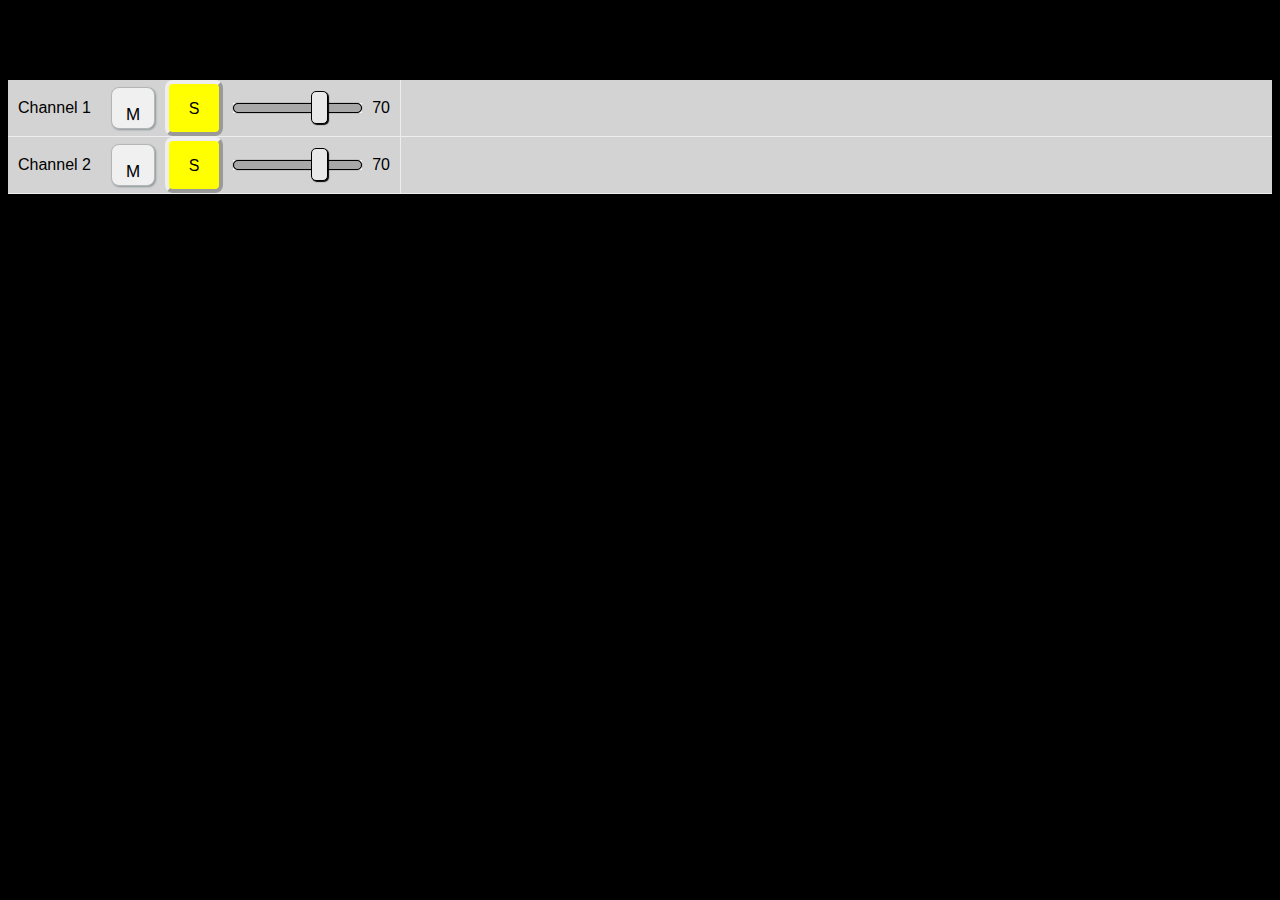
<file: html-css-visuals/index.html>
<!DOCTYPE html>
<html lang="en">
  <head>
    <meta charset="UTF-8" />
    <meta name="viewport" content="width=device-width, initial-scale=1.0" />
    <meta http-equiv="X-UA-Compatible" content="ie=edge" />
    <title>Mixer Render Tests</title>
    <link rel="stylesheet" href="./styles.css" />
    <script src="./index.js" defer></script>
  </head>
  <body>
    <header>
      <h1>Mixer Render Tests</h1>
      <div class="channels">
        <ul class="channel">
          <li class="ch_label">
            Channel 1
          </li>
          <li id="ch1_mute" class="ch_mute">
            <p>M</p>
          </li>
          <li id="ch1_solo" class="ch_solo">
            <p>S</p>
          </li>
          <li class="fader" id="ch1_fader">
            <input type="range" id="ch1fader" min="0" max="100" value="70" />
          </li>
          <li class="ch_vol">
            <p id="ch1_vol">70</p>
          </li>
        </ul>
        <ul class="channel">
          <li class="ch_label">
            <p>Channel 2</p>
          </li>
          <li id="ch2_mute" class="ch_mute">
            <p>M</p>
          </li>
          <li id="ch2_solo" class="ch_solo">
            <p>S</p>
          </li>
          <li class="fader" id="ch2_fader">
            <input type="range" id="ch2fader" min="0" max="100" value="70" />
          </li>
          <li class="ch_vol">
            <p id="ch2_vol">70</p>
          </li>
        </ul>
      </div>
    </header>
  </body>
</html>
</file>
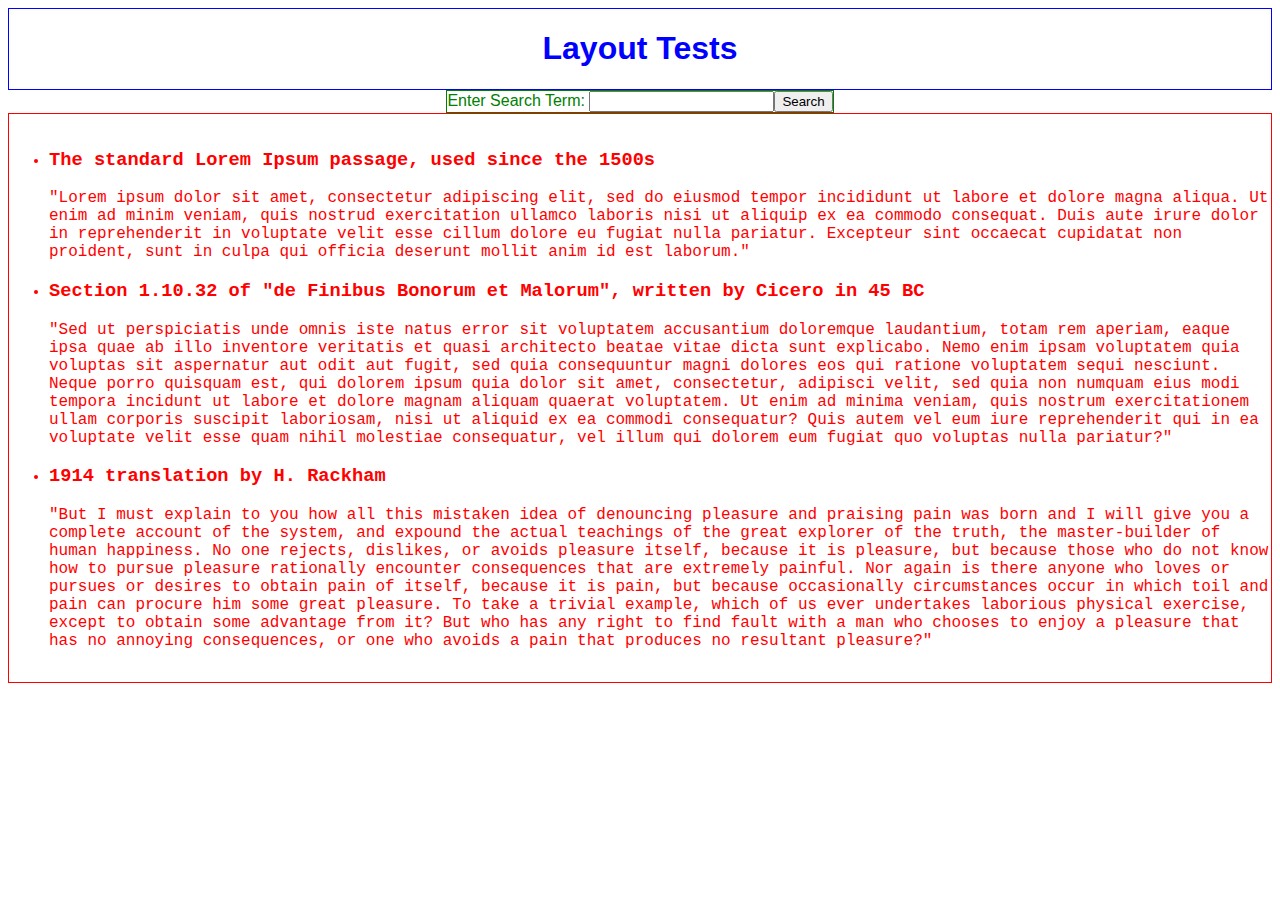
<file: layout-tests/index.html>
<!DOCTYPE html>
<html lang="en">
  <head>
    <meta charset="UTF-8" />
    <meta name="viewport" content="width=device-width, initial-scale=1.0" />
    <meta http-equiv="X-UA-Compatible" content="ie=edge" />
    <link rel="stylesheet" href="./index.css" />
    <title>Layout Tests</title>
  </head>
  <body>
    <div className="container">
    <div id="header">
      <header>
        <h1>Layout Tests</h1>
      </header>
    </div>

    <div id="searchbar">
      <label
        >Enter Search Term:
        <input type="text" />
      </label>
      <button>Search</button>
    </div>

    <div id="articles">
      <ul>
        <li className="articlecard">
          <h3>The standard Lorem Ipsum passage, used since the 1500s</h3>
          <p>
            "Lorem ipsum dolor sit amet, consectetur adipiscing elit, sed do
            eiusmod tempor incididunt ut labore et dolore magna aliqua. Ut enim
            ad minim veniam, quis nostrud exercitation ullamco laboris nisi ut
            aliquip ex ea commodo consequat. Duis aute irure dolor in
            reprehenderit in voluptate velit esse cillum dolore eu fugiat nulla
            pariatur. Excepteur sint occaecat cupidatat non proident, sunt in
            culpa qui officia deserunt mollit anim id est laborum."
          </p>
        </li>
        <li className="articlecard">
          <h3>
            Section 1.10.32 of "de Finibus Bonorum et Malorum", written by
            Cicero in 45 BC
          </h3>
          <p>
            "Sed ut perspiciatis unde omnis iste natus error sit voluptatem
            accusantium doloremque laudantium, totam rem aperiam, eaque ipsa
            quae ab illo inventore veritatis et quasi architecto beatae vitae
            dicta sunt explicabo. Nemo enim ipsam voluptatem quia voluptas sit
            aspernatur aut odit aut fugit, sed quia consequuntur magni dolores
            eos qui ratione voluptatem sequi nesciunt. Neque porro quisquam est,
            qui dolorem ipsum quia dolor sit amet, consectetur, adipisci velit,
            sed quia non numquam eius modi tempora incidunt ut labore et dolore
            magnam aliquam quaerat voluptatem. Ut enim ad minima veniam, quis
            nostrum exercitationem ullam corporis suscipit laboriosam, nisi ut
            aliquid ex ea commodi consequatur? Quis autem vel eum iure
            reprehenderit qui in ea voluptate velit esse quam nihil molestiae
            consequatur, vel illum qui dolorem eum fugiat quo voluptas nulla
            pariatur?"
          </p>
        </li className="articlecard">
        <li>
          <h3>1914 translation by H. Rackham</h3>
          <p>
            "But I must explain to you how all this mistaken idea of denouncing
            pleasure and praising pain was born and I will give you a complete
            account of the system, and expound the actual teachings of the great
            explorer of the truth, the master-builder of human happiness. No one
            rejects, dislikes, or avoids pleasure itself, because it is
            pleasure, but because those who do not know how to pursue pleasure
            rationally encounter consequences that are extremely painful. Nor
            again is there anyone who loves or pursues or desires to obtain pain
            of itself, because it is pain, but because occasionally
            circumstances occur in which toil and pain can procure him some
            great pleasure. To take a trivial example, which of us ever
            undertakes laborious physical exercise, except to obtain some
            advantage from it? But who has any right to find fault with a man
            who chooses to enjoy a pleasure that has no annoying consequences,
            or one who avoids a pain that produces no resultant pleasure?"
          </p>
        </li>
      </ul>
    </div>
  </div>
  </body>
</html>
</file>
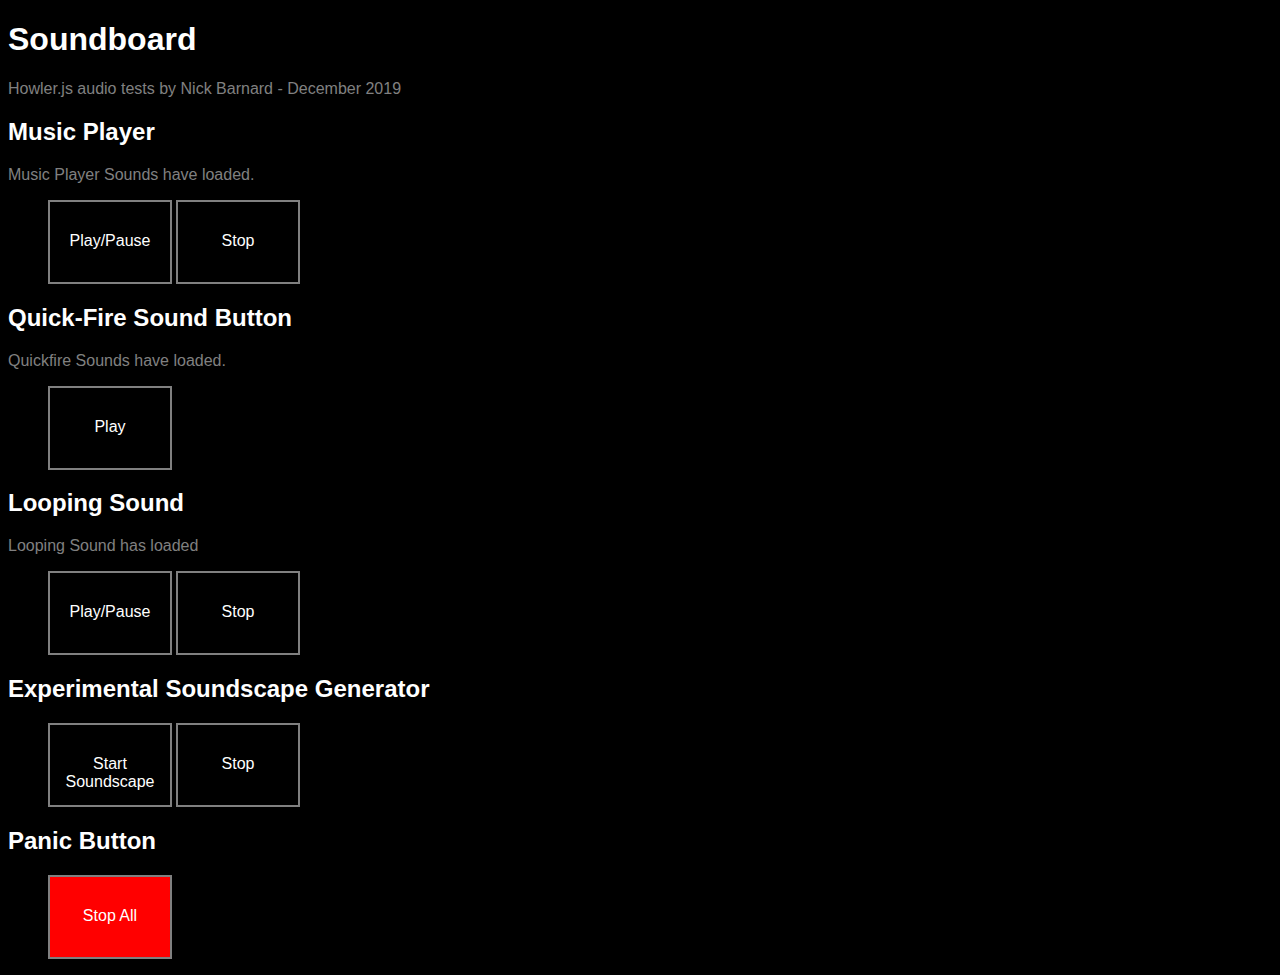
<file: soundboard1/index.html>
<!DOCTYPE html>
<html lang="en">
  <head>
    <meta charset="UTF-8" />
    <meta name="viewport" content="width=device-width, initial-scale=1.0" />
    <meta http-equiv="X-UA-Compatible" content="ie=edge" />
    <title>Soundboard Test 1</title>
    <link rel="stylesheet" href="./styles.css" />
    <script src="./src/howler.core.js" defer></script>
    <script src="./index.js" defer></script>
  </head>
  <body>
    <header>
      <h1>Soundboard</h1>
      <p>Howler.js audio tests by Nick Barnard - December 2019</p>
    </header>
    <h2>Music Player</h2>
    <p id="s1loading">Music Player Sounds are loading...</p>
    <ul id="buttons">
      <li id="sound1button" class="loading">Play/Pause</li>
      <li id="stopbutton">Stop</li>
    </ul>
    <h2>Quick-Fire Sound Button</h2>
    <p id="s2loading">Quickfire Sounds are loading...</p>
    <ul id="buttons">
      <li id="qfbutton" class="loading">Play</li>
    </ul>
    <h2>Looping Sound</h2>
    <p id="s3loading">Looping Sound is loading...</p>
    <ul id="buttons">
      <li id="loopbutton" class="loading">Play/Pause</li>
      <li id="stoploopbutton">Stop</li>
    </ul>
    <h2>Experimental Soundscape Generator</h2>
    <ul id="buttons">
      <li id="soundgenstart">Start Soundscape</li>
      <li id="soundgenstop">Stop</li>
    </ul>
    <h2>Panic Button</h2>
    <ul id="buttons">
      <li id="panicbutton" class="panic">Stop All</li>
    </ul>
  </body>
</html>
</file>
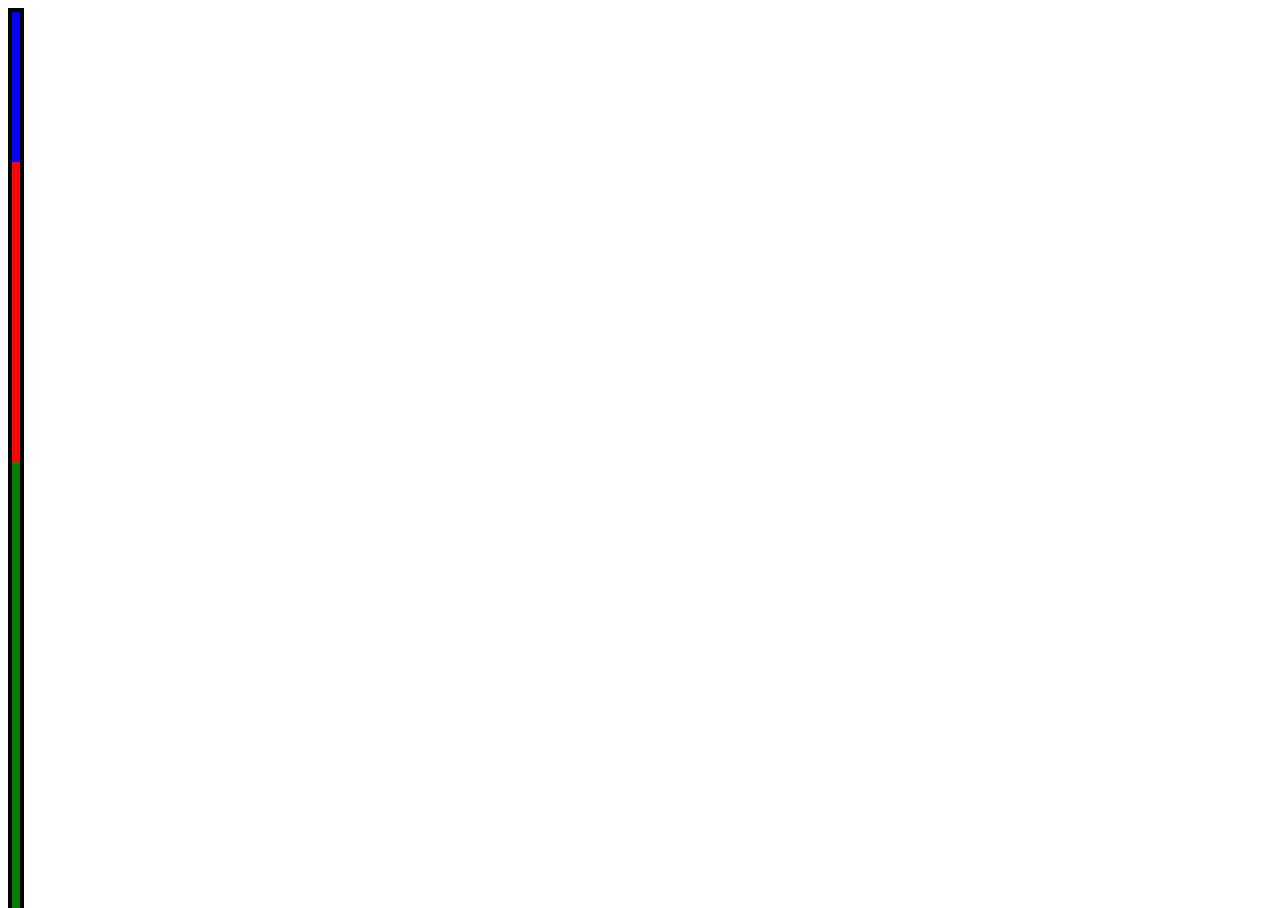
<file: layout-tests/flex.html>
<!DOCTYPE html>
<html lang="en">
  <head>
    <meta charset="UTF-8" />
    <meta name="viewport" content="width=device-width, initial-scale=1.0" />
    <meta http-equiv="X-UA-Compatible" content="ie=edge" />
    <link rel="stylesheet" href="./flex.css" />
    <title>Document</title>
  </head>
  <body>
    <div class="App">
      <div class="header"></div>
      <div class="container">
        <div class="a"></div>
        <div class="b"></div>
        <div class="c"></div>
      </div>
    </div>
  </body>
</html>
</file>
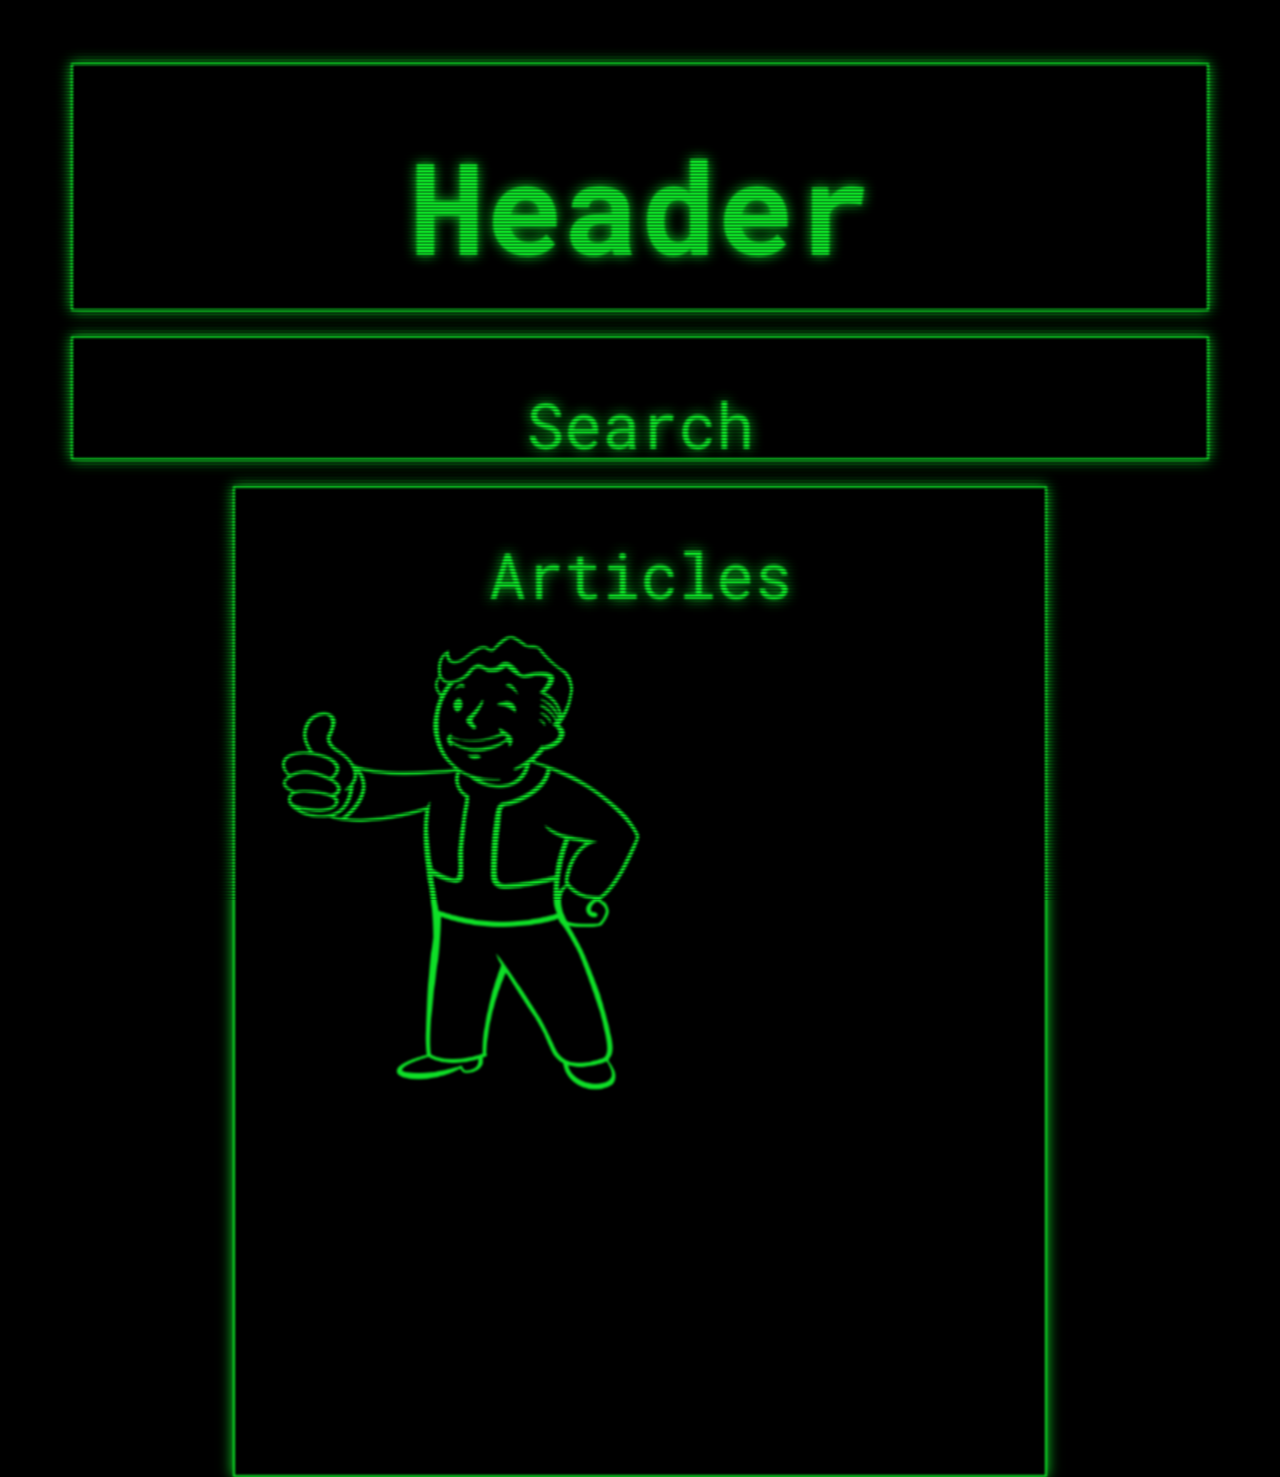
<file: layout-tests/grid.html>
<!DOCTYPE html>
<html lang="en">
  <head>
    <meta charset="UTF-8" />
    <meta name="viewport" content="width=device-width, initial-scale=1.0" />
    <meta http-equiv="X-UA-Compatible" content="ie=edge" />
    <link rel="stylesheet" href="./grid.css" />
    <title>Grid Test</title>
  </head>
  <body>
    <div class="lines"></div>
    <div id="container">
      <div id="grid">
        <!-- <div>1</div>
      <div>2</div>
      <div>3</div>
      <div>4</div>
      <div>5</div>
      <div>6</div>
      <div>7</div>
      <div>8</div>
      <div>9</div> -->
        <div id="header">
          <h1>Header</h1>
          <div id="canvas"></div>
        </div>
        <div id="search">Search</div>
        <div id="articles">
          Articles
          <img id="pipboy" src="./pipboy1-green.png" alt="pip-boy" />
        </div>
      </div>
    </div>
  </body>
</html>
</file>
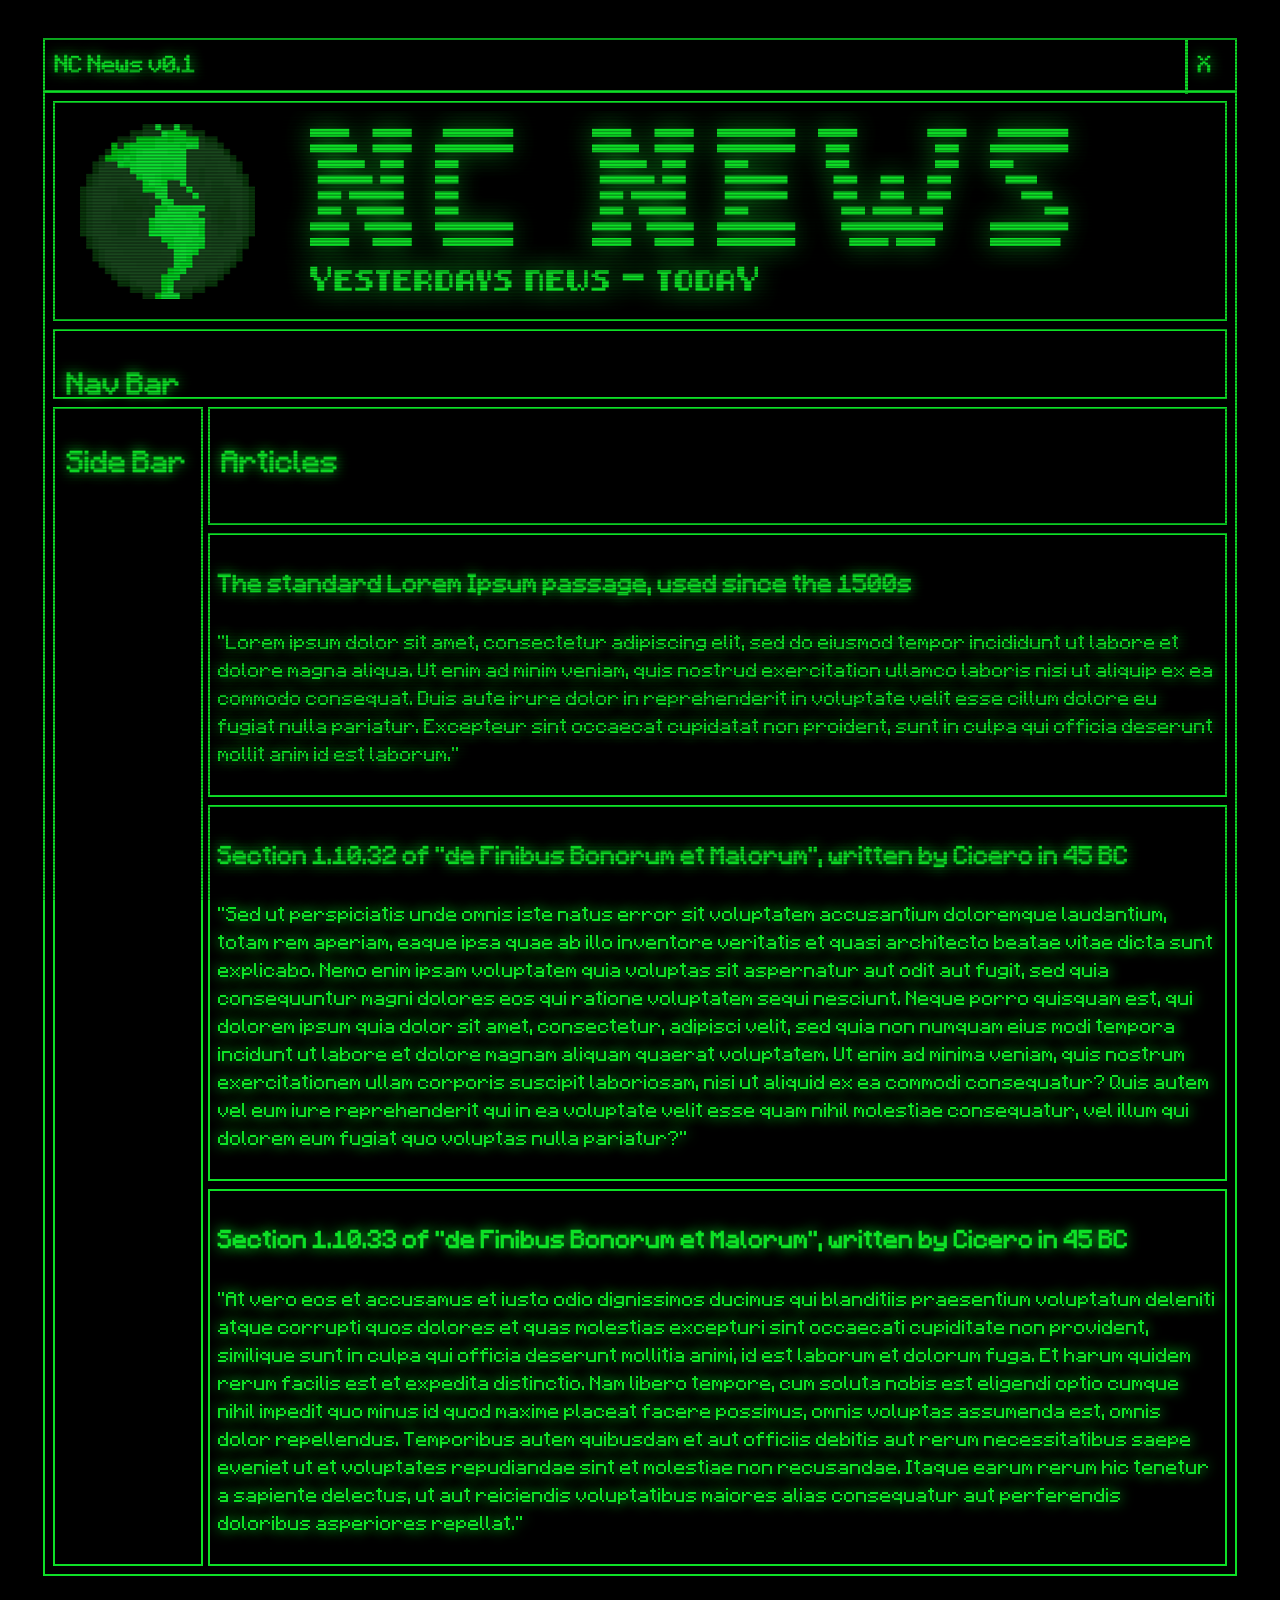
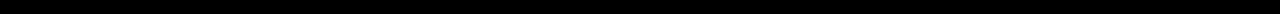
<file: layout-tests/grid2.html>
<!DOCTYPE html>
<html lang="en">
  <head>
    <meta charset="UTF-8" />
    <meta name="viewport" content="width=device-width, initial-scale=1.0" />
    <meta http-equiv="X-UA-Compatible" content="ie=edge" />
    <link rel="stylesheet" href="./grid2.css" />
    <title>Grid Test</title>
  </head>
  <body>
    <div class="lines"></div>
    <div id="container">
      <div id="windowbar">
        <div id="windowbarcontent">
          <h2 id="windowtext">NC News v0.1</h2>
        </div>
        <div id="windowbarclosebtn">
          <h2>X</h2>
        </div>
      </div>
      <div id="outer-grid">
        <div id="header">
          <!-- <h1 id="maintitle">Header</h1> -->
          <img id="logo" src="./assets/nclogo.png" alt="NC News Logo" />
        </div>
        <div id="navbar"><h3>Nav Bar</h3></div>
        <div id="main">
          <div id="sidebar"><h3>Side Bar</h3></div>
          <div id="viewport">
            <div id="articletitle">
              <h3>Articles</h3>
            </div>
            <div class="articlecard">
              <h4>The standard Lorem Ipsum passage, used since the 1500s</h4>
              <p>
                "Lorem ipsum dolor sit amet, consectetur adipiscing elit, sed do
                eiusmod tempor incididunt ut labore et dolore magna aliqua. Ut
                enim ad minim veniam, quis nostrud exercitation ullamco laboris
                nisi ut aliquip ex ea commodo consequat. Duis aute irure dolor
                in reprehenderit in voluptate velit esse cillum dolore eu fugiat
                nulla pariatur. Excepteur sint occaecat cupidatat non proident,
                sunt in culpa qui officia deserunt mollit anim id est laborum."
              </p>
            </div>
            <div class="articlecard">
              <h4>
                Section 1.10.32 of "de Finibus Bonorum et Malorum", written by
                Cicero in 45 BC
              </h4>
              <p>
                "Sed ut perspiciatis unde omnis iste natus error sit voluptatem
                accusantium doloremque laudantium, totam rem aperiam, eaque ipsa
                quae ab illo inventore veritatis et quasi architecto beatae
                vitae dicta sunt explicabo. Nemo enim ipsam voluptatem quia
                voluptas sit aspernatur aut odit aut fugit, sed quia
                consequuntur magni dolores eos qui ratione voluptatem sequi
                nesciunt. Neque porro quisquam est, qui dolorem ipsum quia dolor
                sit amet, consectetur, adipisci velit, sed quia non numquam eius
                modi tempora incidunt ut labore et dolore magnam aliquam quaerat
                voluptatem. Ut enim ad minima veniam, quis nostrum
                exercitationem ullam corporis suscipit laboriosam, nisi ut
                aliquid ex ea commodi consequatur? Quis autem vel eum iure
                reprehenderit qui in ea voluptate velit esse quam nihil
                molestiae consequatur, vel illum qui dolorem eum fugiat quo
                voluptas nulla pariatur?"
              </p>
            </div>
            <div class="articlecard">
              <h4>
                Section 1.10.33 of "de Finibus Bonorum et Malorum", written by
                Cicero in 45 BC
              </h4>
              <p>
                "At vero eos et accusamus et iusto odio dignissimos ducimus qui
                blanditiis praesentium voluptatum deleniti atque corrupti quos
                dolores et quas molestias excepturi sint occaecati cupiditate
                non provident, similique sunt in culpa qui officia deserunt
                mollitia animi, id est laborum et dolorum fuga. Et harum quidem
                rerum facilis est et expedita distinctio. Nam libero tempore,
                cum soluta nobis est eligendi optio cumque nihil impedit quo
                minus id quod maxime placeat facere possimus, omnis voluptas
                assumenda est, omnis dolor repellendus. Temporibus autem
                quibusdam et aut officiis debitis aut rerum necessitatibus saepe
                eveniet ut et voluptates repudiandae sint et molestiae non
                recusandae. Itaque earum rerum hic tenetur a sapiente delectus,
                ut aut reiciendis voluptatibus maiores alias consequatur aut
                perferendis doloribus asperiores repellat."
              </p>
            </div>
          </div>
        </div>
      </div>
    </div>
  </body>
</html>
</file>
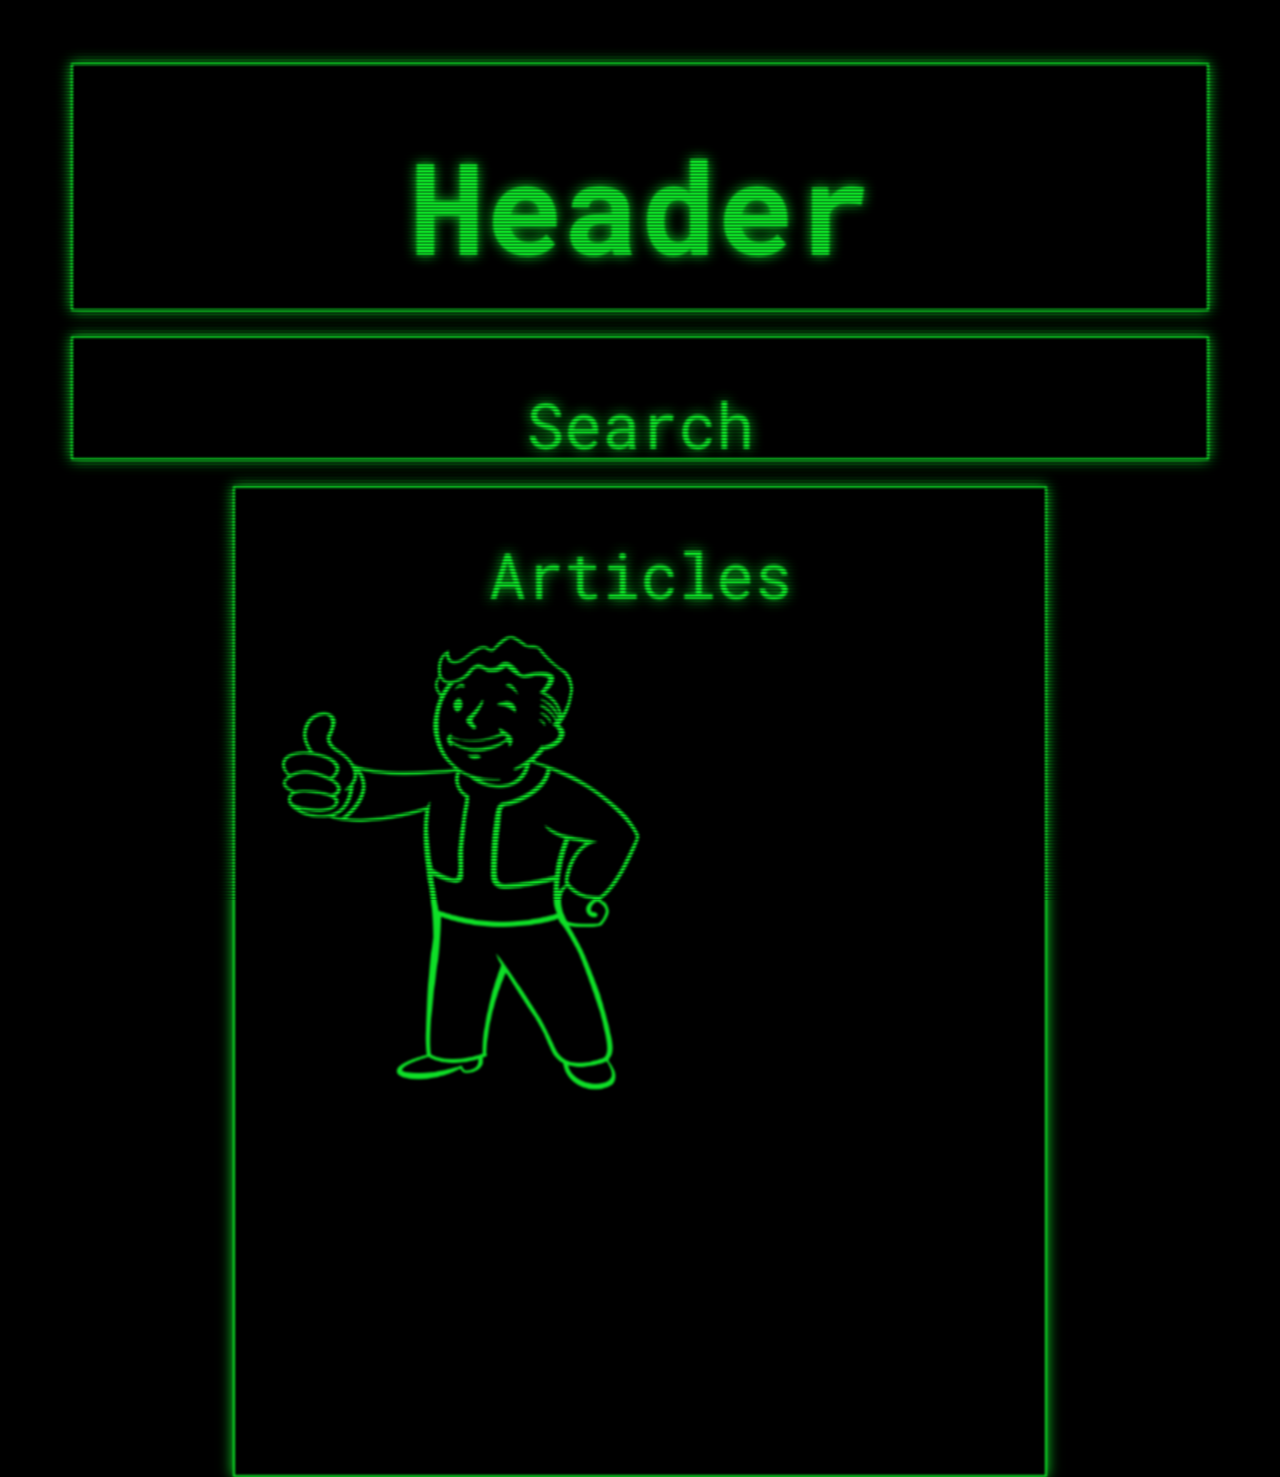
<file: layout-tests/nbn1.html>
<!DOCTYPE html>
<html lang="en">
  <head>
    <meta charset="UTF-8" />
    <meta name="viewport" content="width=device-width, initial-scale=1.0" />
    <meta http-equiv="X-UA-Compatible" content="ie=edge" />
    <link rel="stylesheet" href="./nbn1.css" />
    <title>Grid Test for NB News</title>
  </head>
  <body>
    <div class="lines"></div>
    <div id="container">
      <div id="grid">
        <!-- <div>1</div>
      <div>2</div>
      <div>3</div>
      <div>4</div>
      <div>5</div>
      <div>6</div>
      <div>7</div>
      <div>8</div>
      <div>9</div> -->
        <div id="header">
          <h1>Header</h1>
          <div id="canvas"></div>
        </div>
        <div id="search">Search</div>
        <div id="articles">
          Articles
          <img id="pipboy" src="./pipboy1-green.png" alt="pip-boy" />
        </div>
      </div>
    </div>
  </body>
</html>
</file>
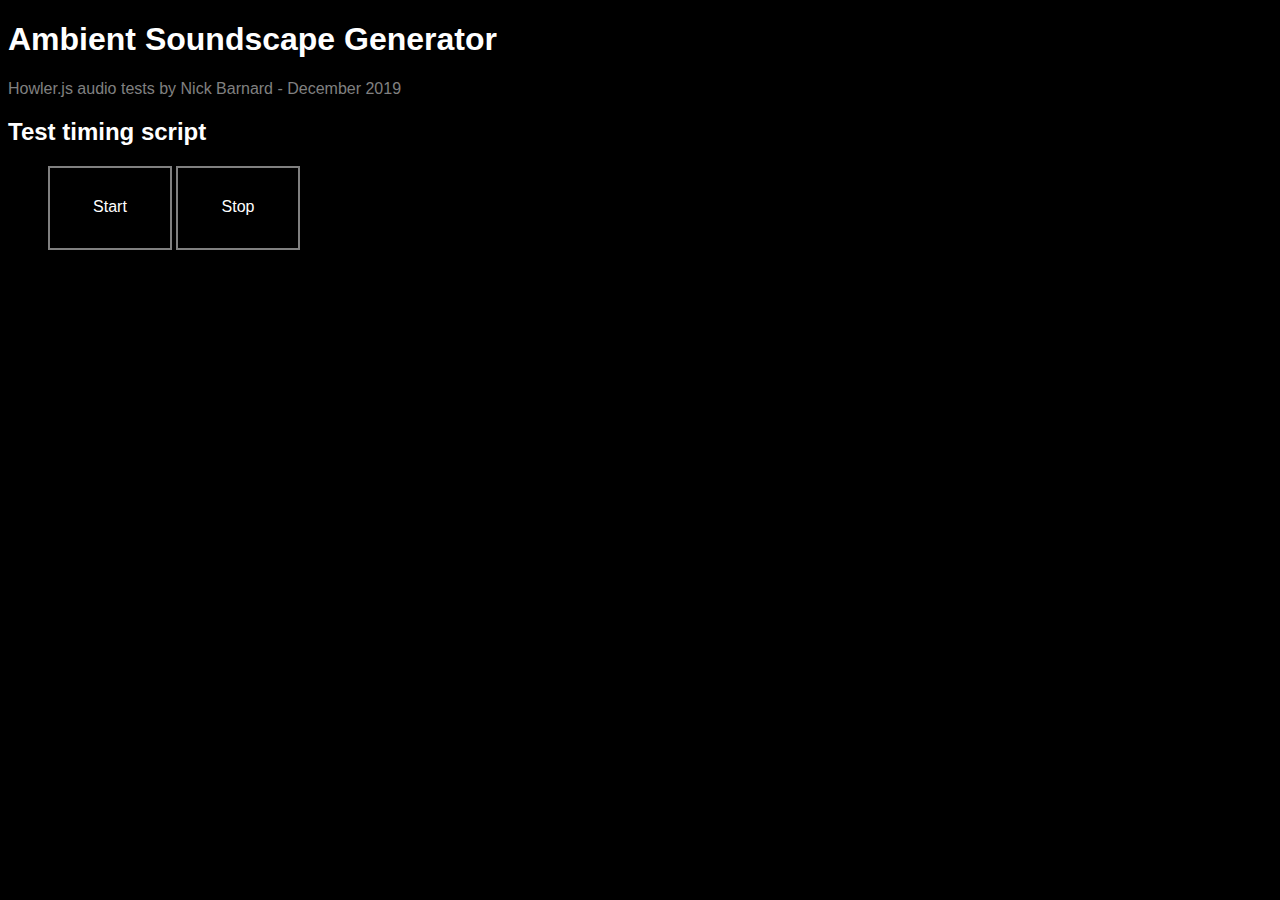
<file: soundboard1/sound-gen.html>
<!DOCTYPE html>
<html lang="en">
  <head>
    <meta charset="UTF-8" />
    <meta name="viewport" content="width=device-width, initial-scale=1.0" />
    <meta http-equiv="X-UA-Compatible" content="ie=edge" />
    <title>Sound Generator</title>
    <link rel="stylesheet" href="./styles.css" />
    <script src="./src/howler.core.js" defer></script>
    <script src="./sound-gen.js" defer></script>
  </head>
  <body>
    <header>
      <h1>Ambient Soundscape Generator</h1>
      <p>Howler.js audio tests by Nick Barnard - December 2019</p>
    </header>
    <h2>Test timing script</h2>
    <ul id="buttons">
      <li id="soundscapestart" class="stopped">Start</li>
      <li id="stopbutton">Stop</li>
    </ul>
  </body>
</html>
</file>
<file: html-css-visuals/styles.css>
body {
  background-color: black;
  font-family: helvetica;
}

li {
  display: flex;
  flex-direction: column;
  display: inline-block;
}

.channel {
  display: flex;
  flex-direction: row;
  margin: 0px 0px 0px 0px;
  padding: 0px 0px 0px 0px;
  background-color: lightgray;
  border-bottom-style: groove;
  border-bottom-width: 1px;
  border-collapse: collapse;
  max-height: 56px;
}

.ch_label {
  padding: 0px 10px 0px 10px;
  display: flex;
  align-content: center;
  justify-content: center;
  max-width: 100px;
  white-space: nowrap;
  border-collapse: collapse;
}

/* .ch_mute {
  display: flex;
  flex-direction: row;
  background-color: orange;
  padding: 0px 10px 0px 10px;
  border-style: outset;
  border-width: 4px;
  border-radius: 8px;
  inline-size: 30px;
  align-content: center;
  justify-content: center;
  border-collapse: collapse;
} */

.ch_mute:hover {
  border-style: inset;
}

.ch_solo {
  display: flex;
  flex-direction: row;
  background-color: yellow;
  padding: 0px 10px 0px 10px;
  border-style: outset;
  border-width: 4px;
  border-radius: 8px;
  inline-size: 30px;
  align-content: center;
  justify-content: center;
  border-collapse: collapse;
}

.ch_solo:hover {
  border-style: inset;
}

.fader {
  display: flex;
  align-content: center;
  justify-content: center;
  padding: 0px 10px 0px 10px;
}

.ch_vol {
  padding: 0px 10px 0px 0px;
  display: flex;
  align-content: center;
  justify-content: center;
  border-right-style: groove;
  border-width: 1px;
}

input[type="range"] {
  -webkit-appearance: none;
  margin: 10px 0;
  width: 100%;
}
input[type="range"]:focus {
  outline: none;
}
input[type="range"]::-webkit-slider-runnable-track {
  width: 100%;
  height: 10px;
  cursor: pointer;
  animate: 0.2s;
  box-shadow: 0px 0px 1px #000000;
  background: #a8a8a8;
  border-radius: 7px;
  border: 1px solid #000000;
}
input[type="range"]::-webkit-slider-thumb {
  box-shadow: 1px 1px 1px #000000;
  border: 1px solid #000000;
  height: 33px;
  width: 17px;
  border-radius: 5px;
  background: #e9e9e9;
  cursor: pointer;
  -webkit-appearance: none;
  margin-top: -12.5px;
}
input[type="range"]:focus::-webkit-slider-runnable-track {
  background: #a8a8a8;
}
input[type="range"]::-moz-range-track {
  width: 100%;
  height: 10px;
  cursor: pointer;
  animate: 0.2s;
  box-shadow: 0px 0px 1px #000000;
  background: #a8a8a8;
  border-radius: 7px;
  border: 1px solid #000000;
}
input[type="range"]::-moz-range-thumb {
  box-shadow: 1px 1px 1px #000000;
  border: 1px solid #000000;
  height: 33px;
  width: 17px;
  border-radius: 5px;
  background: #e9e9e9;
  cursor: pointer;
}
input[type="range"]::-ms-track {
  width: 100%;
  height: 10px;
  cursor: pointer;
  animate: 0.2s;
  background: transparent;
  border-color: transparent;
  color: transparent;
}
input[type="range"]::-ms-fill-lower {
  background: #a8a8a8;
  border: 1px solid #000000;
  border-radius: 14px;
  box-shadow: 0px 0px 1px #000000;
}
input[type="range"]::-ms-fill-upper {
  background: #a8a8a8;
  border: 1px solid #000000;
  border-radius: 14px;
  box-shadow: 0px 0px 1px #000000;
}
input[type="range"]::-ms-thumb {
  box-shadow: 1px 1px 1px #000000;
  border: 1px solid #000000;
  height: 33px;
  width: 17px;
  border-radius: 5px;
  background: #e9e9e9;
  cursor: pointer;
}
input[type="range"]:focus::-ms-fill-lower {
  background: #a8a8a8;
}
input[type="range"]:focus::-ms-fill-upper {
  background: #a8a8a8;
}

.ch_mute {
  display: flex;
  flex-direction: row;
  align-content: center;
  justify-content: center;
  box-shadow: 1px 1px 2px 0px #899599;
  background-color: #f0f0f0;
  border-radius: 8px;
  border: 1px solid #b5b5b5;
  display: inline-block;
  cursor: pointer;
  color: #000000;
  font-family: Helvetica;
  font-size: 17px;
  padding: 0px 14px;
  margin: 7px 10px;

  text-decoration: none;
  text-shadow: 0px 1px 0px #e1e2ed;
  &:hover {
    background-color: #a1a1a1;
  }
  &:active {
    position: relative;
    top: 1px;
  }
}
</file>
<file: layout-tests/index.css>
body {
  font-family: helvetica;
  display: flex;
  flex-direction: column;
  align-content: center;
  justify-content: center;
}

.container {
  display: grid;
  grid-template-columns: [start] 40px [col2] 50px [col3] auto [col4] 50px [col5] 40px [end];
  grid-template-rows: [start] 25% [head-end] 100px [search-end] auto [last-line];
}

#header {
  display: flex;
  color: blue;
  border-width: 1px;
  border-style: solid;
  align-content: center;
  justify-content: center;
  grid-column-start: start;
  grid-column-end: head-end;
  grid-row-start: start;
  grid-row-end: end;
}

#searchbar {
  display: flex;
  color: green;
  border-width: 1px;
  border-style: solid;
  align-content: center;
  justify-content: center;
  justify-self: center;
  grid-column-start: col2;
  grid-column-end: col5;
  grid-row-start: head-end;
  grid-row-end: search-end;
}

#articles {
  display: flex;
  font-family: "Courier New";
  color: red;
  border-width: 1px;
  border-style: solid;
  align-content: center;
  justify-content: center;
  grid-column-start: col3;
  grid-column-end: col4;
  grid-row-start: search-end;
  grid-row-end: end;
}

.articlecard {
}
</file>
<file: soundboard1/styles.css>
h1 {
  font-family: helvetica;
  color: white;
}

h2 {
  font-family: helvetica;
  color: white;
}
h3 {
  font-family: helvetica;
  color: grey;
}

p {
  font-family: helvetica;
  color: grey;
  padding: 0px 0px 0px 0px;
}
body {
  background-color: black;
}

li {
  font-family: helvetica;
  color: white;
  padding: 30px 10px 0px 10px;
  display: inline-block;
  border-width: 2px;
  border-style: solid;
  border-color: gray;
  width: 100px;
  height: 50px;
  text-align: center;
  vertical-align: middle;
}

.stopped {
  background-color: black;
}

.playing {
  background-color: green;
}

.paused {
  background-color: grey;
}

.panic {
  background-color: red;
}

.loading {
  color: grey;
}
</file>
<file: layout-tests/flex.css>
body {
  height: 100%;
  width: 100%;
  position: fixed;
  top: 0;
  left: 0;
  display: flex;
}

.header {
  flex: 1;
}

.container {
  display: flex;
  flex-direction: column;
  height: 100%;
  width: 100%;
  border: 4px solid;
}

.a {
  background-color: blue;
  flex: 1;
}
.b {
  background-color: red;
  flex: 2;
}
.c {
  background-color: green;
  flex: 3;
}
</file>
<file: layout-tests/grid.css>
@import url("https://fonts.googleapis.com/css?family=Roboto+Mono:300");

body {
  background-color: black;
}

@keyframes flicker {
  0% {
    opacity: 0.27861;
  }
  5% {
    opacity: 0.34769;
  }
  10% {
    opacity: 0.23604;
  }
  15% {
    opacity: 0.90626;
  }
  20% {
    opacity: 0.18128;
  }
  25% {
    opacity: 0.83891;
  }
  30% {
    opacity: 0.65583;
  }
  35% {
    opacity: 0.67807;
  }
  40% {
    opacity: 0.26559;
  }
  45% {
    opacity: 0.84693;
  }
  50% {
    opacity: 0.96019;
  }
  55% {
    opacity: 0.08594;
  }
  60% {
    opacity: 0.20313;
  }
  65% {
    opacity: 0.71988;
  }
  70% {
    opacity: 0.53455;
  }
  75% {
    opacity: 0.37288;
  }
  80% {
    opacity: 0.71428;
  }
  85% {
    opacity: 0.70419;
  }
  90% {
    opacity: 0.7003;
  }
  95% {
    opacity: 0.36108;
  }
  100% {
    opacity: 0.24387;
  }
}

.lines {
  position: fixed;
  top: 0;
  left: 0;
  height: 100%;
  width: 100%;
  z-index: 5;
  background-image: url(../img/bg.png);
  background-image: url("[data-uri]");
  background-size: 0.1rem 0.2rem;
  animation: flicker 0.15s infinite;
}

#container {
  margin: 5%;
  font-family: Roboto Mono;
  line-height: 1.7;
  text-shadow: #0ee027 0 0 0.8rem;
  color: #0ee027;
  -webkit-filter: blur(1px);
  -moz-filter: blur(1px);
  -o-filter: blur(1px);
  -ms-filter: blur(1px);
  filter: blur(1px);
}

#grid {
  display: grid;
  grid-template-rows: [top] 20% [headend] 10% [searchend] 80% [bottom];
  grid-template-columns: [left] 1fr [centerleft] 6fr [centerleft] 1fr[right];
  grid-template-areas:
    "header header header"
    "search search search"
    "blankleft articles blankright";
  grid-gap: 2vw;
}
#grid > div {
  font-size: 5vw;
  padding: 0.5em;
  background: black;
  text-align: center;
}

#header {
  padding: 0px 0px 0px 0px;
  grid-area: header;
  border-style: solid;
  border-width: 2px;
  font-size: 72px;
  box-shadow: #0ee027 0 0 0.8rem;
}

h1 {
  margin: 0px;
  padding: 0px;
  vertical-align: center;
}

#search {
  display: flex;
  flex-direction: column;
  grid-area: search;
  border-style: solid;
  border-width: 2px;
  font-size: 16px;
  align-items: center;
  box-shadow: #0ee027 0 0 0.8rem;
}

#articles {
  display: flex;
  flex-direction: column;
  grid-area: articles;
  border-style: solid;
  border-width: 2px;
  box-shadow: #0ee027 0 0 0.8rem;
}

#pipboy {
  width: 50%;
  height: 50%;
}
</file>
<file: layout-tests/grid2.css>
@import url("https://fonts.googleapis.com/css?family=Roboto+Mono:300");

@font-face {
  font-family: "Hellovetica";
  src: url("./fonts/hellovetica-webfont.eot");
  src: url("./fonts/hellovetica-webfont.eot") format("embedded-opentype"),
    url("./fonts/hellovetica-webfont.woff") format("woff"),
    url("./fonts/hellovetica-webfont.ttf") format("truetype"),
    url("./fonts/hellovetica-webfont.svg") format("svg");
}

@font-face {
  font-family: "Fipps";
  src: url("./fonts/fipps-regular-webfont.eot");
  src: url("./fonts/fipps-regular-webfont.eot") format("embedded-opentype"),
    url("./fonts/fipps-regular-webfont.woff") format("woff"),
    url("./fonts/fipps-regular-webfont.ttf") format("truetype"),
    url("./fonts/fipps-regular-webfont.svg") format("svg");
}

@font-face {
  font-family: "8-bit-pusab";
  src: url("./fonts/8-bit-pusab-webfont.eot");
  src: url("./fonts/8-bit-pusab-webfont.eot") format("embedded-opentype"),
    url("./fonts/8-bit-pusab-webfont.woff") format("woff"),
    url("./fonts/8-bit-pusab-webfont.ttf") format("truetype"),
    url("./fonts/8-bit-pusab-webfont.svg") format("svg");
}

@font-face {
  font-family: "Minecraftia";
  src: url("./fonts/minecraftia-regular-webfont.eot");
  src: url("./fonts/minecraftia-regular-webfont.eot")
      format("embedded-opentype"),
    url("./fonts/minecraftia-regular-webfont.woff") format("woff"),
    url("./fonts/minecraftia-regular-webfont.ttf") format("truetype"),
    url("./fonts/minecraftia-regular-webfont.svg") format("svg");
}

body {
  font-family: Minecraftia;
  background-color: grey;
  padding: 30px;
  color: #0ee027;
  background-color: black;
  text-shadow: #0ee027 0 0 0.8rem;
  align-content: center;
  justify-content: center;
  text-align: left;
  text-justify: center;
  align-items: center;
  justify-items: center;
}

@keyframes flicker {
  0% {
    opacity: 0.27861;
  }
  5% {
    opacity: 0.34769;
  }
  10% {
    opacity: 0.23604;
  }
  15% {
    opacity: 0.90626;
  }
  20% {
    opacity: 0.18128;
  }
  25% {
    opacity: 0.83891;
  }
  30% {
    opacity: 0.65583;
  }
  35% {
    opacity: 0.67807;
  }
  40% {
    opacity: 0.26559;
  }
  45% {
    opacity: 0.84693;
  }
  50% {
    opacity: 0.96019;
  }
  55% {
    opacity: 0.08594;
  }
  60% {
    opacity: 0.20313;
  }
  65% {
    opacity: 0.71988;
  }
  70% {
    opacity: 0.53455;
  }
  75% {
    opacity: 0.37288;
  }
  80% {
    opacity: 0.71428;
  }
  85% {
    opacity: 0.70419;
  }
  90% {
    opacity: 0.7003;
  }
  95% {
    opacity: 0.36108;
  }
  100% {
    opacity: 0.24387;
  }
}

.lines {
  position: fixed;
  top: 0;
  left: 0;
  height: 100%;
  width: 100%;
  z-index: 5;
  background-image: url(../img/bg.png);
  background-image: url("[data-uri]");
  background-size: 0.1rem 0.2rem;
  animation: flicker 0.15s infinite;
}

#container {
  width: 1190px;
  border-color: #0ee027;
  border-style: solid;
  border-width: 2px;
  -webkit-filter: blur(0.75px);
  -moz-filter: blur(0.75px);
  -o-filter: blur(0.75px);
  -ms-filter: blur(0.75px);
  filter: blur(0.75px);
}

#windowbar {
  display: grid;
  grid-template-columns: 1fr 50px;
  height: 50px;
  border-width: 2px;
  border-bottom: solid;
}

#windowbarclosebtn {
  border-width: 2px;
  border-left: solid;
}

h1 {
  font-family: Fipps;
  margin: 0px;
  font-size: 72px;
  padding: 20px;
}

h2 {
  font-family: 8-bit-pusab;
  font-size: 1.2em;
  padding: 10px;
  margin: 0px;
}

h3 {
  font-family: 8-bit-pusab;
  font-size: 24px;
}

h4 {
  font-family: 8-bit-pusab;
  font-size: 20px;
}

p {
}

#outer-grid {
  margin: 8px;
  display: grid;
  grid-template-rows: 220px 70px 1fr;
  grid-gap: 8px;
  height: 1fr;
}
#outer-grid > div {
  /* padding: 8px; */
}

#header {
  border-style: solid;
  border-width: 2px;
}

#logo {
  margin: 8px;
}

#navbar {
  border-style: solid;
  border-width: 2px;
  padding: 12px;
}

#main {
  display: grid;
  grid-template-columns: 150px 1fr;
  grid-gap: 5px;
  padding: 0px;
}
#main > div {
  /* padding: 8px; */
}

#sidebar {
  border-style: solid;
  border-width: 2px;
  padding: 12px;
  height: 1fr;
}

#viewport {
  display: grid;
  grid-gap: 8px;
}

#articletitle {
  border-style: solid;
  border-width: 2px;
  padding: 12px;
}

.articlecard {
  padding: 8px;
  border-style: solid;
  border-width: 2px;
  padding: 8px;
}
</file>
<file: layout-tests/nbn1.css>
@import url("https://fonts.googleapis.com/css?family=Roboto+Mono:300");

body {
  background-color: black;
}

@keyframes flicker {
  0% {
    opacity: 0.27861;
  }
  5% {
    opacity: 0.34769;
  }
  10% {
    opacity: 0.23604;
  }
  15% {
    opacity: 0.90626;
  }
  20% {
    opacity: 0.18128;
  }
  25% {
    opacity: 0.83891;
  }
  30% {
    opacity: 0.65583;
  }
  35% {
    opacity: 0.67807;
  }
  40% {
    opacity: 0.26559;
  }
  45% {
    opacity: 0.84693;
  }
  50% {
    opacity: 0.96019;
  }
  55% {
    opacity: 0.08594;
  }
  60% {
    opacity: 0.20313;
  }
  65% {
    opacity: 0.71988;
  }
  70% {
    opacity: 0.53455;
  }
  75% {
    opacity: 0.37288;
  }
  80% {
    opacity: 0.71428;
  }
  85% {
    opacity: 0.70419;
  }
  90% {
    opacity: 0.7003;
  }
  95% {
    opacity: 0.36108;
  }
  100% {
    opacity: 0.24387;
  }
}

.lines {
  position: fixed;
  top: 0;
  left: 0;
  height: 100%;
  width: 100%;
  z-index: 5;
  background-image: url(../img/bg.png);
  background-image: url("[data-uri]");
  background-size: 0.1rem 0.2rem;
  animation: flicker 0.15s infinite;
}

#container {
  margin: 5%;
  font-family: Roboto Mono;
  line-height: 1.7;
  text-shadow: #0ee027 0 0 0.8rem;
  color: #0ee027;
  -webkit-filter: blur(1px);
  -moz-filter: blur(1px);
  -o-filter: blur(1px);
  -ms-filter: blur(1px);
  filter: blur(1px);
}

#grid {
  display: grid;
  grid-template-rows: [top] 20% [headend] 10% [searchend] 80% [bottom];
  grid-template-columns: [left] 1fr [centerleft] 6fr [centerleft] 1fr[right];
  grid-template-areas:
    "header header header"
    "search search search"
    "blankleft articles blankright";
  grid-gap: 2vw;
}
#grid > div {
  font-size: 5vw;
  padding: 0.5em;
  background: black;
  text-align: center;
}

#header {
  background-color: grey;
  padding: 0px 0px 0px 0px;
  grid-area: header;
  border-style: solid;
  border-width: 2px;
  font-size: 72px;
  box-shadow: #0ee027 0 0 0.8rem;
}

h1 {
  margin: 0px;
  padding: 0px;
  vertical-align: center;
}

#search {
  background-color: grey;
  display: flex;
  flex-direction: column;
  grid-area: search;
  border-style: solid;
  border-width: 2px;
  font-size: 16px;
  align-items: center;
  box-shadow: #0ee027 0 0 0.8rem;
}

#articles {
  background-color: grey;
  display: flex;
  flex-direction: column;
  grid-area: articles;
  border-style: solid;
  border-width: 2px;
  box-shadow: #0ee027 0 0 0.8rem;
}

#pipboy {
  width: 50%;
  height: 50%;
}
</file>
